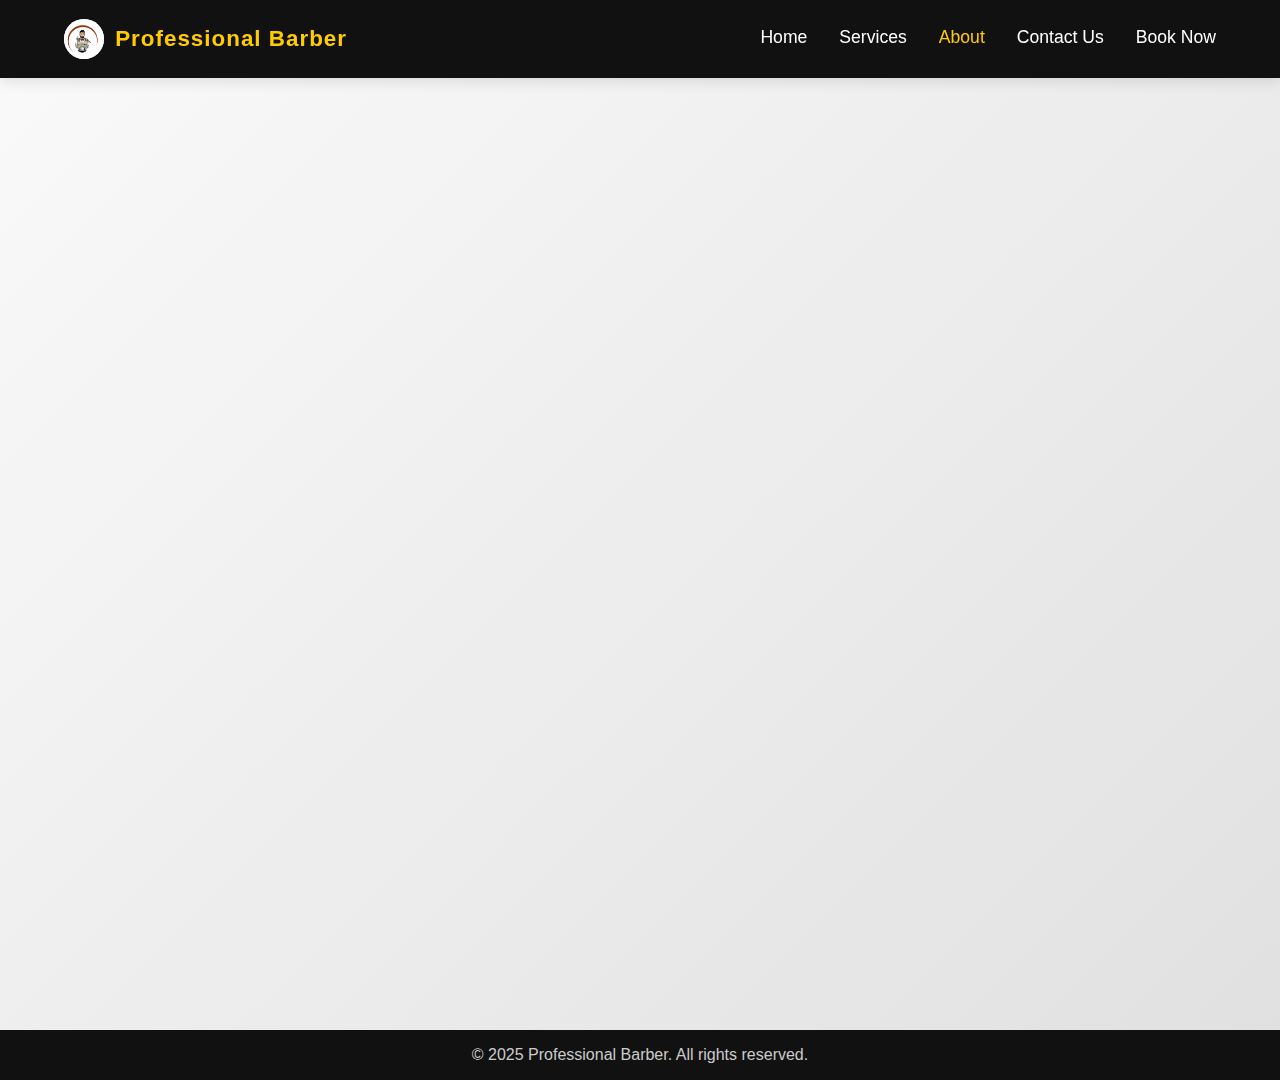
<file: about.html>
<!DOCTYPE html>
<html lang="en">
<head>
  <meta charset="UTF-8" />
  <meta name="viewport" content="width=device-width, initial-scale=1.0"/>
  <title>About Us - BarberX</title>
  <link rel="icon" href="Professional Barber Logo.jpg" type="image/x-icon" />
  <style>
    * {
      margin: 0;
      padding: 0;
      box-sizing: border-box;
    }

    body {
      font-family: 'Segoe UI', sans-serif;
      background: linear-gradient(135deg, #fafafa, #e0e0e0);
      color: #222;
      scroll-behavior: smooth;
      overflow-x: hidden;
    }

    a {
      text-decoration: none;
      color: inherit;
      transition: color 0.3s ease;
    }

    .header {
      background-color: #111;
      padding: 1.2rem 0;
      position: sticky;
      top: 0;
      z-index: 1000;
      box-shadow: 0 4px 12px rgba(0, 0, 0, 0.1);
      animation: fadeInDown 0.8s ease-out;
    }

    .header-content {
      max-width: 1200px;
      margin: 0 auto;
      padding: 0 1.5rem;
      display: flex;
      align-items: center;
      justify-content: space-between;
    }

    .logo-area {
      display: flex;
      align-items: center;
      gap: 0.7rem;
    }

    .logo {
      width: 40px;
      height: 40px;
      object-fit: contain;
      border-radius: 50%;
      background-color: white;
    }

    .brand-name {
      color: #ffcc00;
      font-size: 1.4rem;
      font-weight: 700;
      letter-spacing: 1px;
    }

    .nav-menu {
      display: flex;
      gap: 2rem;
    }

    .nav-menu a {
      color: white;
      font-size: 1.1rem;
      font-weight: 500;
      position: relative;
      padding-bottom: 4px;
    }

    .nav-menu a::after {
      content: '';
      position: absolute;
      bottom: -5px;
      left: 0;
      width: 0%;
      height: 2px;
      background-color: #ffcc00;
      transition: width 0.3s ease;
    }

    .nav-menu a:hover::after {
      width: 100%;
    }

    .nav-menu a:hover,
    .nav-menu a.active {
      color: #ffcc00;
    }

    .hamburger {
      position: fixed;
      top: 1rem;
      right: 1rem;
      background: none;
      border: none;
      font-size: 2rem;
      color: white;
      cursor: pointer;
      z-index: 1600;
      display: none;
    }

    .sidebar {
      position: fixed;
      top: 0;
      right: -250px;
      width: 250px;
      height: 100vh;
      background-color: #111;
      padding-top: 3rem;
      display: flex;
      flex-direction: column;
      gap: 1.5rem;
      transition: right 0.3s ease;
      z-index: 1500;
    }

    .sidebar.open {
      right: 0;
    }

    .sidebar a {
      color: white;
      padding: 1rem 2rem;
      font-size: 1.2rem;
      font-weight: 600;
    }

    .sidebar a:hover,
    .sidebar a.active {
      background-color: #ffcc00;
      color: #111;
    }

    @keyframes fadeInDown {
      from { opacity: 0; transform: translateY(-40px); }
      to { opacity: 1; transform: translateY(0); }
    }

    @keyframes slideInLeft {
      to { opacity: 1; transform: translateX(0); }
    }

    @keyframes slideInRight {
      to { opacity: 1; transform: translateX(0); }
    }

    .about-section {
      display: flex;
      flex-wrap: wrap;
      justify-content: center;
      align-items: center;
      padding: 5rem 2rem;
      gap: 3rem;
      max-width: 1200px;
      margin: 0 auto;
    }

    .about-text {
      flex: 1;
      min-width: 300px;
      background: rgba(255, 255, 255, 0.8);
      padding: 2rem;
      border-radius: 15px;
      box-shadow: 0 8px 20px rgba(0,0,0,0.08);
      animation: slideInLeft 1.2s forwards;
      opacity: 0;
      transform: translateX(-50px);
    }

    .about-text h2 {
      font-size: 2.5rem;
      margin-bottom: 1rem;
      color: #111;
    }

    .about-text p {
      line-height: 1.7;
      font-size: 1.1rem;
      margin-bottom: 1rem;
    }

    .about-image {
      flex: 1;
      min-width: 300px;
      text-align: center;
      animation: slideInRight 1.2s forwards;
      opacity: 0;
      transform: translateX(50px);
    }

    .about-image img {
      width: 100%;
      max-width: 500px;
      border-radius: 15px;
      transition: transform 0.3s ease, box-shadow 0.3s ease;
      box-shadow: 0 4px 16px rgba(0,0,0,0.1);
    }

    .about-image img:hover {
      transform: scale(1.03);
      box-shadow: 0 8px 30px rgba(0,0,0,0.15);
    }

    footer {
      background-color: #111;
      color: #ccc;
      text-align: center;
      padding: 1rem;
      margin-top: 4rem;
    }

    @media (max-width: 768px) {
      .nav-menu {
        display: none;
      }

      .hamburger {
        display: block;
      }

      .about-section {
        flex-direction: column;
        padding: 3rem 1rem;
      }

      .about-text, .about-image {
        animation: none;
        opacity: 1;
        transform: none;
      }
    }
  </style>
</head>
<body>

  <!-- Hamburger Button -->
  <button class="hamburger" aria-label="Toggle menu" aria-expanded="false">&#9776;</button>

  <!-- Sidebar -->
  <nav class="sidebar">
    <a href="homepage.html">Home</a>
    <a href="Services.html">Services</a>
    <a href="about.html" class="active">About</a>
    <a href="contact.html">Contact Us</a>
    <a href="Book A Service.html">Book Now</a>
  </nav>

  <!-- Header -->
  <header class="header">
    <div class="header-content">
      <div class="logo-area">
        <img src="Professional Barber Logo.jpg" alt="BarberX Logo" class="logo" />
        <span class="brand-name">Professional Barber</span>
      </div>
      <nav class="nav-menu">
        <a href="homepage.html">Home</a>
        <a href="Services.html">Services</a>
        <a href="about.html" class="active">About</a>
        <a href="contact.html">Contact Us</a>
        <a href="Book A Service.html">Book Now</a>
      </nav>
    </div>
  </header>

  <!-- About Section -->
  <section class="about-section">
    <div class="about-text">
      <h2>Who We Are</h2>
      <p><strong>Professional Barber</strong> is more than just grooming — it’s an experience. We blend creativity, craftsmanship, and culture to help you look and feel your best.</p>
      <p>Whether it's a classic gentleman’s cut, a trendy fade, or personalized beard styling — our skilled barbers listen, advise, and tailor your look to your lifestyle.</p>
      <p>Step into a space where tradition meets trend, and every cut tells a story of confidence, style, and individuality.</p>
    </div>
    <div class="about-image">
      <img src="Berber Style 5.jpg" alt="Barbershop interior" />
    </div>
  </section>

  <!-- Footer -->
  <footer>
    &copy; 2025 Professional Barber. All rights reserved.
  </footer>

  <!-- Sidebar Toggle Script -->
  <script>
    const hamburger = document.querySelector('.hamburger');
    const sidebar = document.querySelector('.sidebar');

    hamburger.addEventListener('click', () => {
      sidebar.classList.toggle('open');
      const isOpen = sidebar.classList.contains('open');
      hamburger.setAttribute('aria-expanded', isOpen);
    });
  </script>
</body>
</html>
</file>
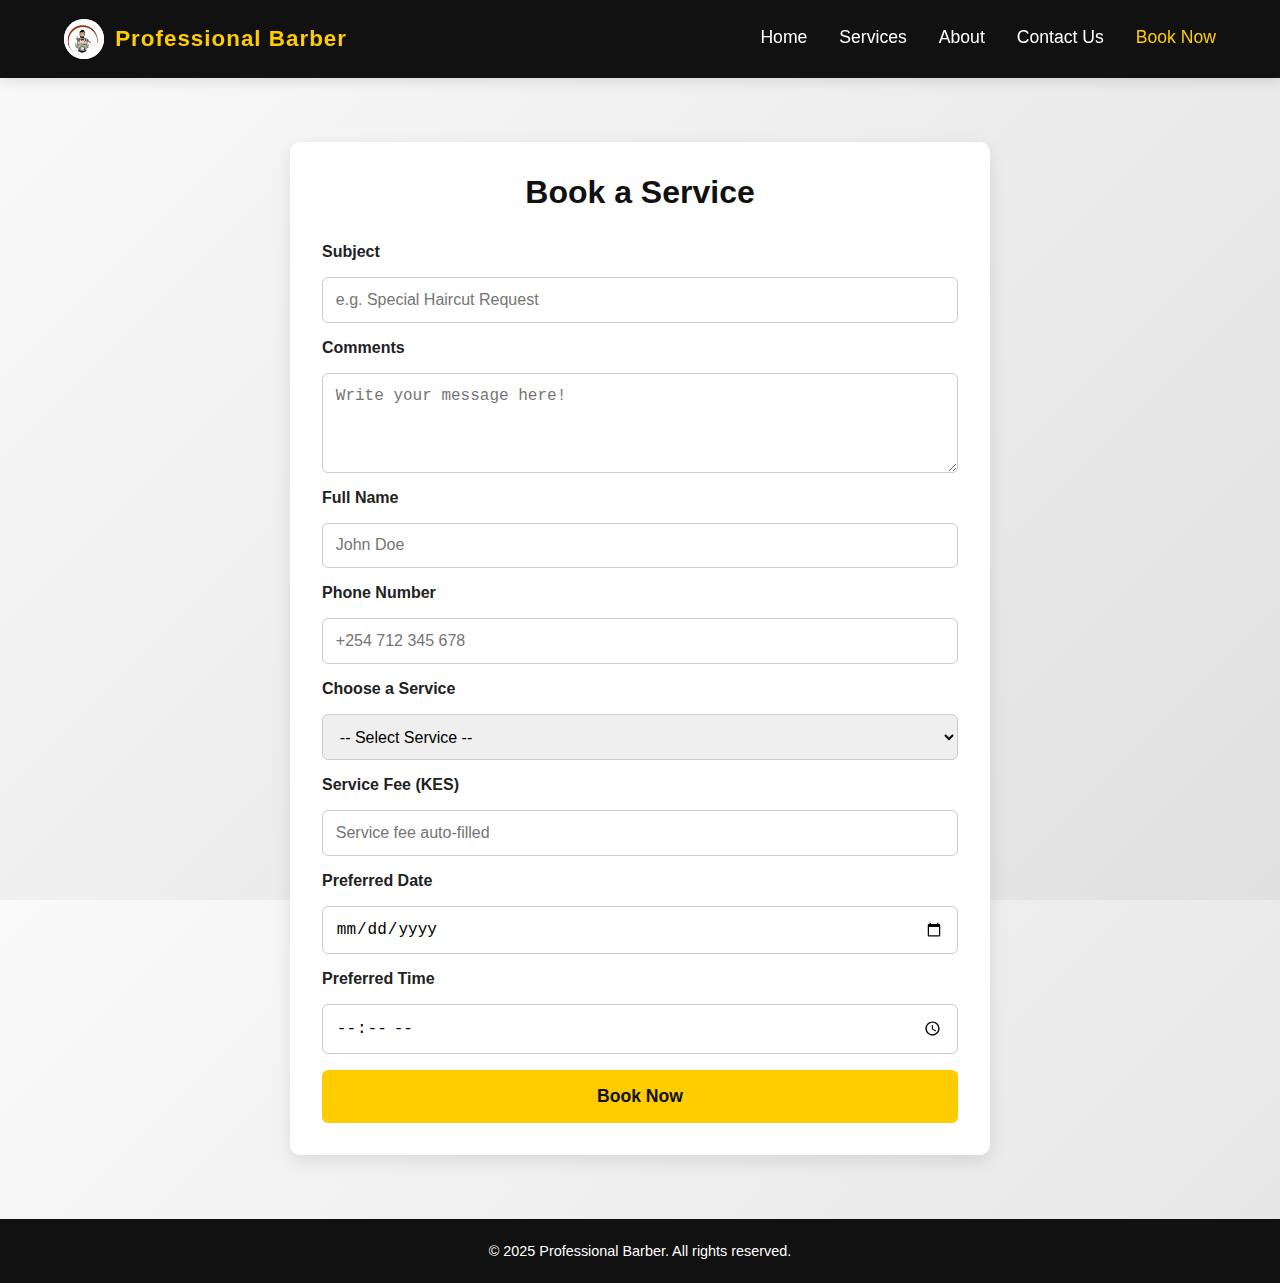
<file: Book A Service.html>
<!DOCTYPE html>
<html lang="en">
<head>
  <meta charset="UTF-8" />
  <meta name="viewport" content="width=device-width, initial-scale=1.0"/>
  <title>Book A Service - Proffessional Berber</title>
  <link rel="icon" href="Professional Barber Logo.jpg" type="image/x-icon" />
  <style>
    /* (styles are unchanged, keep all your existing styles here) */
    
    * {
      margin: 0;
      padding: 0;
      box-sizing: border-box;
    }

    html, body {
      height: 100%;
    }

    body {
      display: flex;
      flex-direction: column;
      min-height: 100vh;
      font-family: 'Segoe UI', sans-serif;
      background: linear-gradient(135deg, #fafafa, #e0e0e0);
      color: #222;
      scroll-behavior: smooth;
      overflow-x: hidden;
    }

    main {
      flex: 1;
    }

    a {
      text-decoration: none;
      color: inherit;
      transition: color 0.3s ease;
    }

    /* Header */
    .header {
      background-color: #111;
      padding: 1.2rem 0;
      position: sticky;
      top: 0;
      z-index: 1000;
      box-shadow: 0 4px 12px rgba(0, 0, 0, 0.1);
    }

    .header-content {
      max-width: 1200px;
      margin: 0 auto;
      padding: 0 1.5rem;
      display: flex;
      align-items: center;
      justify-content: space-between;
    }

    .logo-area {
      display: flex;
      align-items: center;
      gap: 0.7rem;
    }

    .logo {
      width: 40px;
      height: 40px;
      object-fit: contain;
      border-radius: 50%;
      background-color: white;
    }

    .brand-name {
      color: #ffcc00;
      font-size: 1.4rem;
      font-weight: 700;
      letter-spacing: 1px;
    }

    .nav-menu {
      display: flex;
      gap: 2rem;
    }

    .nav-menu a {
      color: white;
      font-size: 1.1rem;
      font-weight: 500;
      position: relative;
      padding-bottom: 4px;
    }

    .nav-menu a::after {
      content: '';
      position: absolute;
      bottom: -5px;
      left: 0;
      width: 0%;
      height: 2px;
      background-color: #ffcc00;
      transition: width 0.3s ease;
    }

    .nav-menu a:hover::after {
      width: 100%;
    }

    .nav-menu a:hover,
    .nav-menu a.active {
      color: #ffcc00;
    }

    /* Hamburger */
    .hamburger {
      position: fixed;
      top: 1rem;
      right: 1rem;
      background: none;
      border: none;
      font-size: 2rem;
      color: white;
      cursor: pointer;
      z-index: 1600;
      display: none;
    }

    .sidebar {
      position: fixed;
      top: 0;
      right: -250px;
      width: 160px;
      height: 27.9vh;
      background-color: #111;
      padding-top: 5rem;
      padding-left: 1.5rem;
      display: flex;
      flex-direction: column;
      gap: 1.0rem;
      transition: right 0.3s ease;
      z-index: 1500;
    }

    .sidebar a {
      color: white;
      font-weight: 600;
    }

    .sidebar a:hover,
    .sidebar a.active {
      background-color: #ffcc00;
      color: #111;
    }

    .sidebar.open {
      right: 0;
    }

    @media (max-width: 768px) {
      .nav-menu {
        display: none;
      }

      .hamburger {
        display: block;
      }

      .header-content {
        justify-content: space-between;
      }
    }

    .booking-section {
      max-width: 700px;
      margin: 4rem auto;
      background: white;
      padding: 2rem;
      border-radius: 10px;
      box-shadow: 0 6px 18px rgba(0, 0, 0, 0.1);
    }

    .booking-section h2 {
      color: #111;
      text-align: center;
      margin-bottom: 2rem;
      font-size: 2rem;
    }

    .booking-form {
      display: flex;
      flex-direction: column;
      gap: 1rem;
    }

    .booking-form label {
      font-weight: 600;
    }

    .booking-form input,
    .booking-form select,
    .booking-form textarea {
      padding: 0.8rem;
      border-radius: 6px;
      border: 1px solid #ccc;
      font-size: 1rem;
    }

    .booking-form button {
      background-color: #ffcc00;
      color: #111;
      padding: 1rem;
      border: none;
      border-radius: 6px;
      font-size: 1.1rem;
      cursor: pointer;
      font-weight: 600;
      transition: background-color 0.3s ease;
    }

    .booking-form button:hover {
      background-color: #e6b800;
    }

    footer {
      text-align: center;
      padding: 1.5rem;
      font-size: 0.9rem;
      color: #fff;
      background: #111;
      margin-top: auto;
    }
  
    /* ... (all styles from your original file go here) ... */
  </style>
</head>
<body>

  <!-- Hamburger -->
  <button class="hamburger" aria-label="Toggle menu" aria-expanded="false">&#9776;</button>

  <!-- Sidebar -->
  <nav class="sidebar">
    <a href="homepage.html">Home</a>
    <a href="Services.html">Services</a>
    <a href="about.html">About</a>
    <a href="contact.html">Contact Us</a>
    <a href="Book A Service.html" class="active">Book Now</a>
  </nav>

  <!-- Header -->
  <header class="header">
    <div class="header-content">
      <div class="logo-area">
        <img src="Professional Barber Logo.jpg" alt="BarberX Logo" class="logo" />
        <span class="brand-name">Professional Barber</span>
      </div>
      <nav class="nav-menu">
        <a href="homepage.html">Home</a>
        <a href="Services.html">Services</a>
        <a href="about.html">About</a>
        <a href="contact.html">Contact Us</a>
        <a href="Book A Service.html" class="active">Book Now</a>
      </nav>
    </div>
  </header>

  <!-- Main -->
  <main>
    <section class="booking-section">
      <h2>Book a Service</h2>
      <form onsubmit="sendToWhatsApp(); return false;" class="booking-form">
        <label for="heading">Subject</label>
        <input type="text" id="heading" name="heading" required placeholder="e.g. Special Haircut Request">

        <label for="comments">Comments</label>
        <textarea id="comments" name="comments" rows="4" placeholder="Write your message here!"></textarea>

        <label for="name">Full Name</label>
        <input type="text" id="name" name="name" required placeholder="John Doe">

        <label for="phone">Phone Number</label>
        <input type="tel" id="phone" name="phone" required placeholder="+254 712 345 678">

        <label for="service">Choose a Service</label>
        <select id="service" name="service" required>
          <option value="">-- Select Service --</option>
          <option value="Shaving and shapping">Shaving and shapping</option>
          <option value="Beards styles and lining">Beards styles and lining</option>
          <option value="Just for shape and hairline">Just for shape and hairline</option>
          <option value="Hair drawing designs">Hair drawing designs</option>
          <option value="Haircut wíth dyé">Haircut wíth dyé</option>
          <option value="Haircut/beard and combo">Haircut/beard and combo</option>
          <option value="Head shaving professionally">Head shaving professionally</option>
          <option value="Home service 1h">Home service 1h</option>
          <option value="Haircut for kids under 10ys">Haircut for kids under 10ys</option>
          <option value="Haircut for kids above 10ys">Haircut for kids above 10ys</option>
          <option value="Haircut (basic & fade)">Haircut (basic & fade)</option>
          <option value="Shampoo for Locks">Shampoo for Locks</option>
          <option value="Relocking interlocking">Relocking interlocking</option>
          <option value="Locks and relock for kids">Locks and relock for kids</option>
          <option value="Shampoo blow dry box braids">Shampoo blow dry box braids</option>
          <option value="Unlock dreads">Unlock dreads</option>
          <option value="Relaxer/short hair and shaving">Relaxer/short hair and shaving</option>
          <option value="Relaxer short hair">Relaxer short hair</option>
          <option value="Relaxer long hair">Relaxer long hair</option>
          <option value="Relaxer medium hair">Relaxer medium hair</option>
          <option value="Perm short hair">Perm short hair</option>
          <option value="Perm long hair">Perm long hair</option>
          <option value="Scrubbing">Scrubbing</option>
          <option value="Super taper fades">Super taper fades</option>
          <option value="Hair coloring">Hair coloring</option>
          <option value="Eyebrows shipping">Eyebrows shipping</option>
          <option value="Waves">Waves</option>
          <option value="Beards styles and dyeing">Beards styles and dyeing</option>
        </select>

        <label for="fee">Service Fee (KES)</label>
        <input type="text" id="fee" name="fee" readonly placeholder="Service fee auto-filled" />

        <label for="date">Preferred Date</label>
        <input type="date" id="date" name="date" required>

        <label for="time">Preferred Time</label>
        <input type="time" id="time" name="time" required>

        <button type="submit">Book Now</button>
      </form>
    </section>
  </main>

  <!-- Footer -->
  <footer>
    &copy; 2025 Professional Barber. All rights reserved.
  </footer>

  <!-- Script -->
  <script>
    const servicePrices = {
      "Shaving and shapping": 200,
      "Beards styles and lining": 150,
      "Just for shape and hairline": 100,
      "Hair drawing designs": 300,
      "Haircut wíth dyé": 450,
      "Haircut/beard and combo": 250,
      "Head shaving professionally": 200,
      "Home service 1h": 300,
      "Haircut for kids under 10ys": 70,
      "Haircut for kids above 10ys": 100,
      "Haircut (basic & fade)": 200,
      "Shampoo for Locks": 150,
      "Relocking interlocking": 1000,
      "Locks and relock for kids": 500,
      "Shampoo blow dry box braids": 2000,
      "Unlock dreads": 500,
      "Relaxer/short hair and shaving": 450,
      "Relaxer short hair": 300,
      "Relaxer long hair": 600,
      "Relaxer medium hair": 450,
      "Perm short hair": 500,
      "Perm long hair": 700,
      "Scrubbing": 200,
      "Super taper fades": 250,
      "Hair coloring": 250,
      "Eyebrows shipping": 100,
      "Waves": 1000,
      "Beards styles and dyeing": 350
    };

    const serviceSelect = document.getElementById('service');
    const feeInput = document.getElementById('fee');

    serviceSelect.addEventListener('change', () => {
      const selected = serviceSelect.value;
      feeInput.value = servicePrices[selected] ? `${servicePrices[selected]} KES` : '';
    });

    function sendToWhatsApp() {
      // Collect & clean values (no emojis, no pre-encoded %0A)
      const subject = document.getElementById('heading').value.trim();
      const comments = (document.getElementById('comments').value || '').trim() || 'N/A';
      const name = document.getElementById('name').value.trim();
      const phone = document.getElementById('phone').value.trim();
      const service = document.getElementById('service').value.trim();
      const fee = (document.getElementById('fee').value || '').trim() || 'To be confirmed';
      const date = document.getElementById('date').value;
      const time = document.getElementById('time').value;

      // Build plain text with real newlines (\n), then encode ONCE
      const message =
        'New Booking Request' + '\n\n' +
        'Subject:\n' + subject + '\n' +
        'Name:\n' + name + '\n' +
        'Phone:\n' + phone + '\n' +
        'Service:\n' + service + '\n' +
        'Fee:\n' + fee + '\n' +
        'Preferred Date:\n' + date + '\n' +
        'Preferred Time:\n' + time + '\n' +
        'Comments:\n' + comments;

      const whatsappNumber = '254708733371'; // recipient (no +)
      const whatsappURL = 'https://wa.me/' + whatsappNumber + '?text=' + encodeURIComponent(message);

      // Open WhatsApp without showing %0A or � in the chat
      window.open(whatsappURL, '_blank');
    }
  </script>
</body>
</html>
</file>
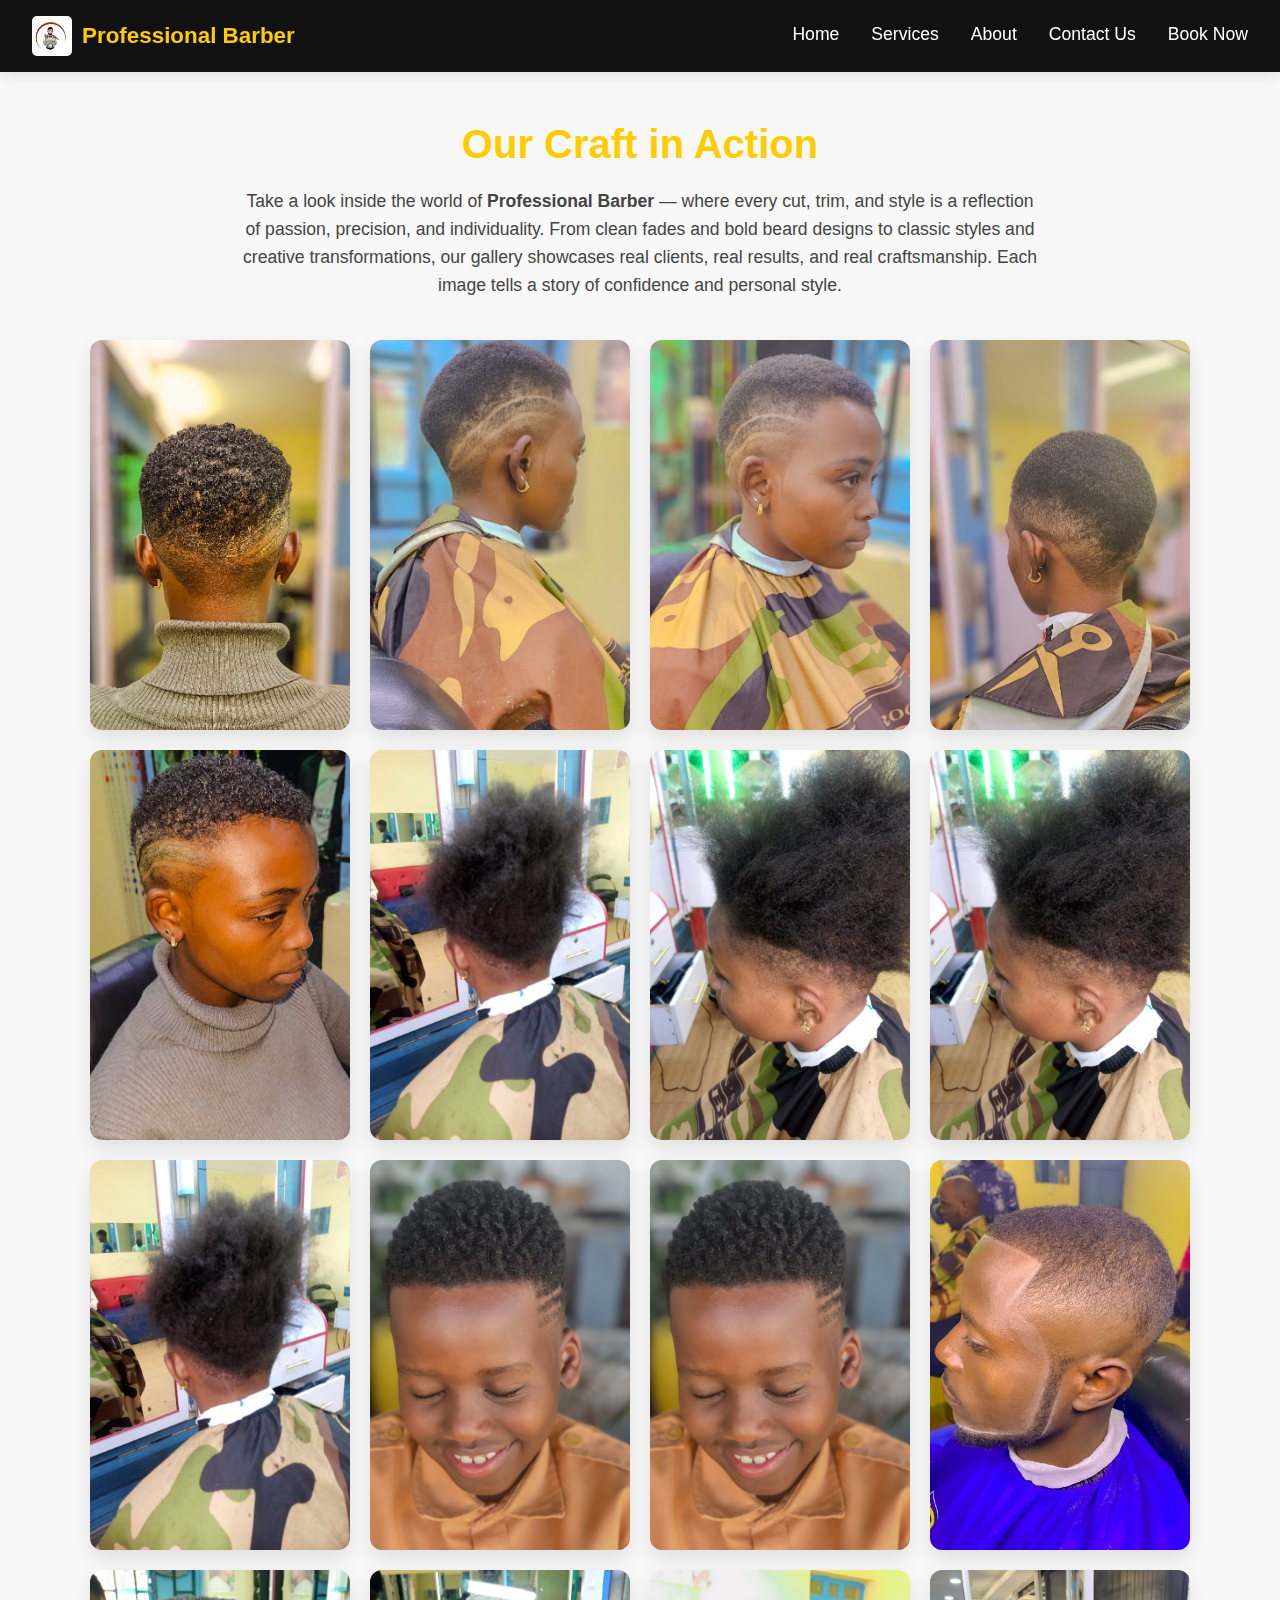
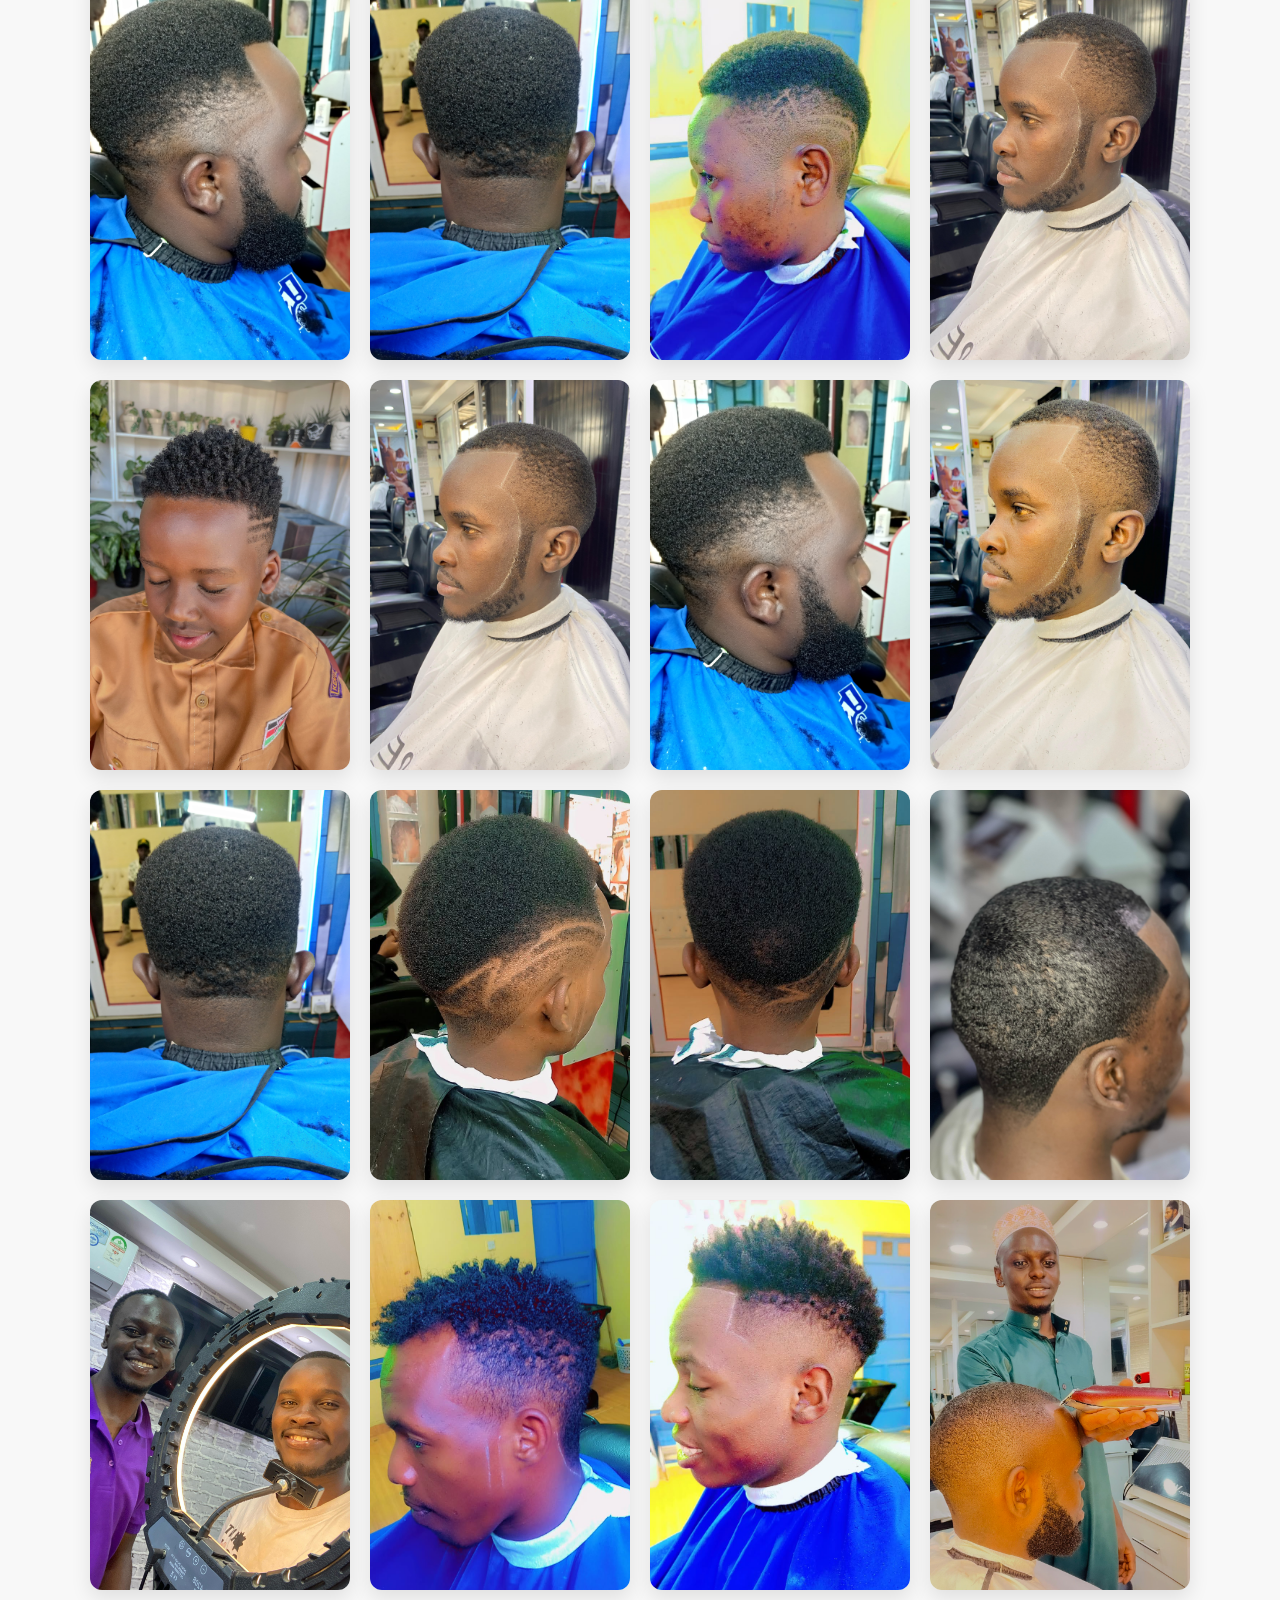
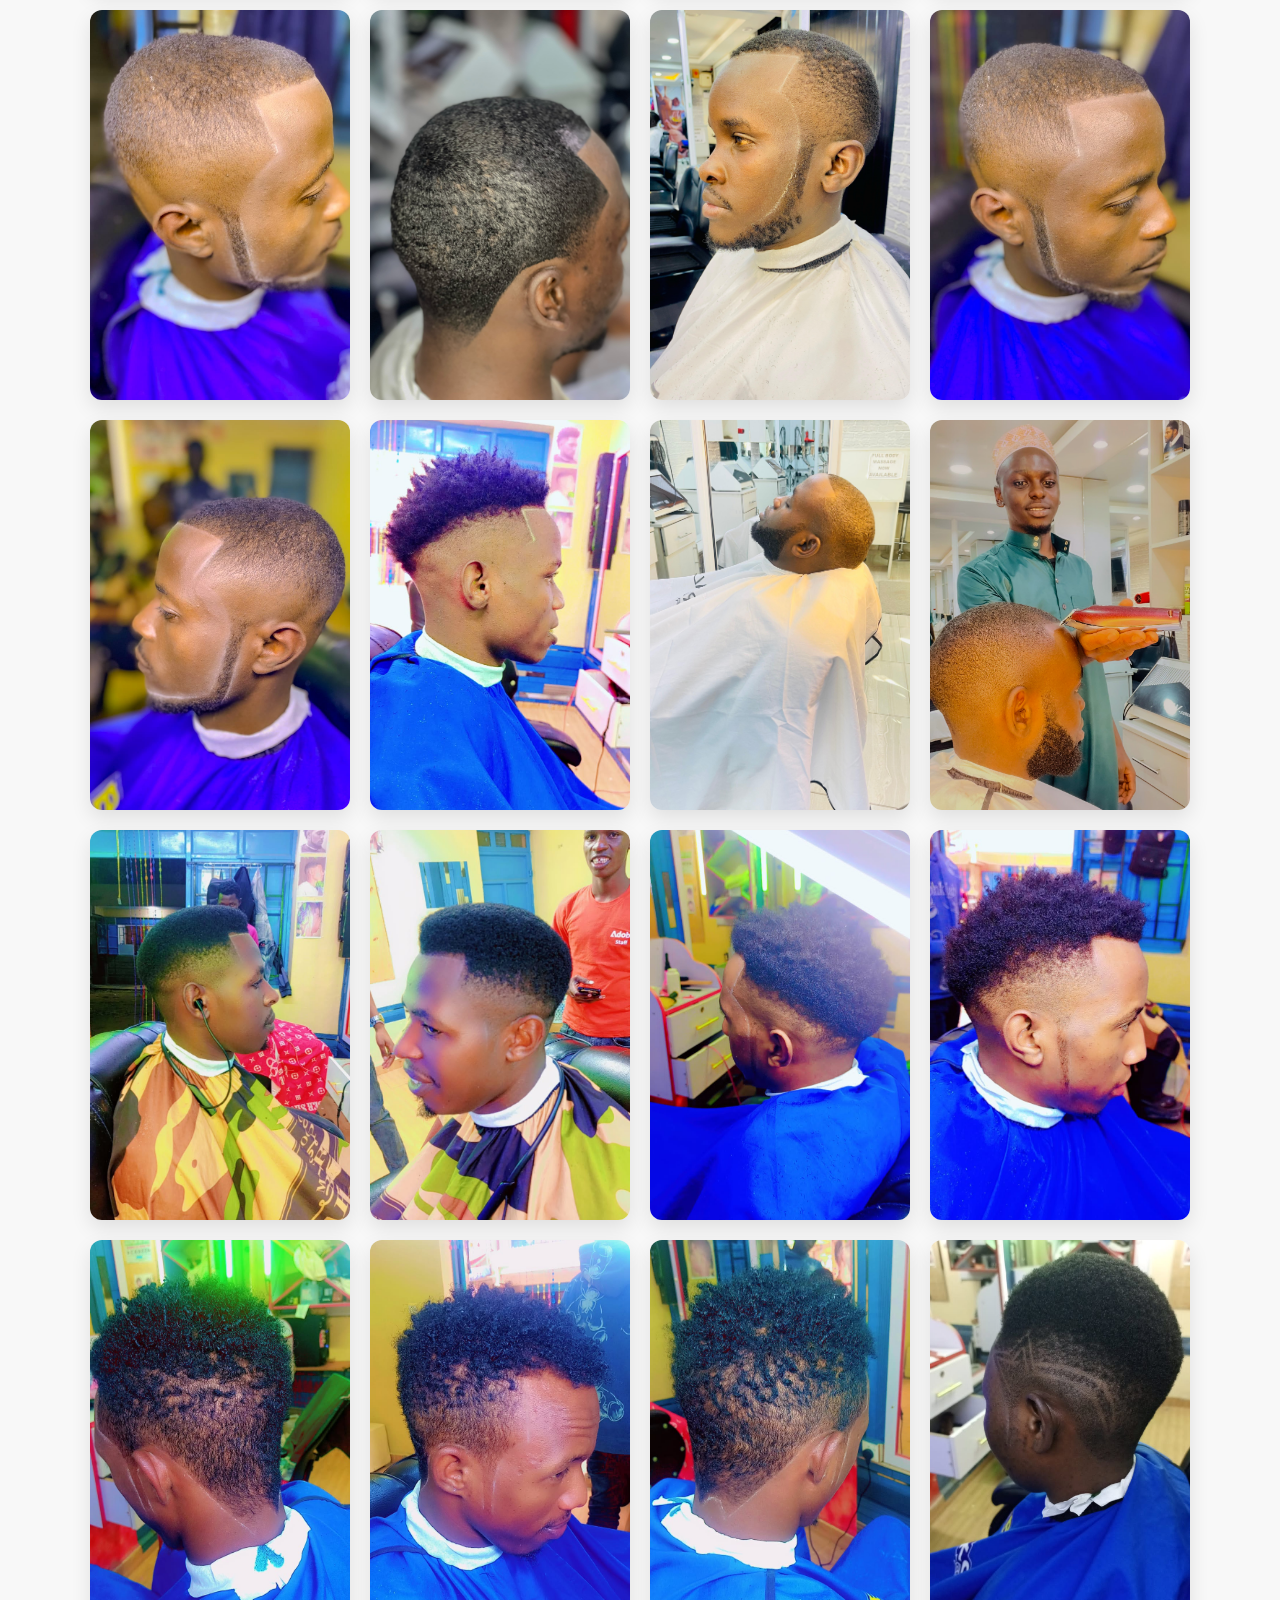
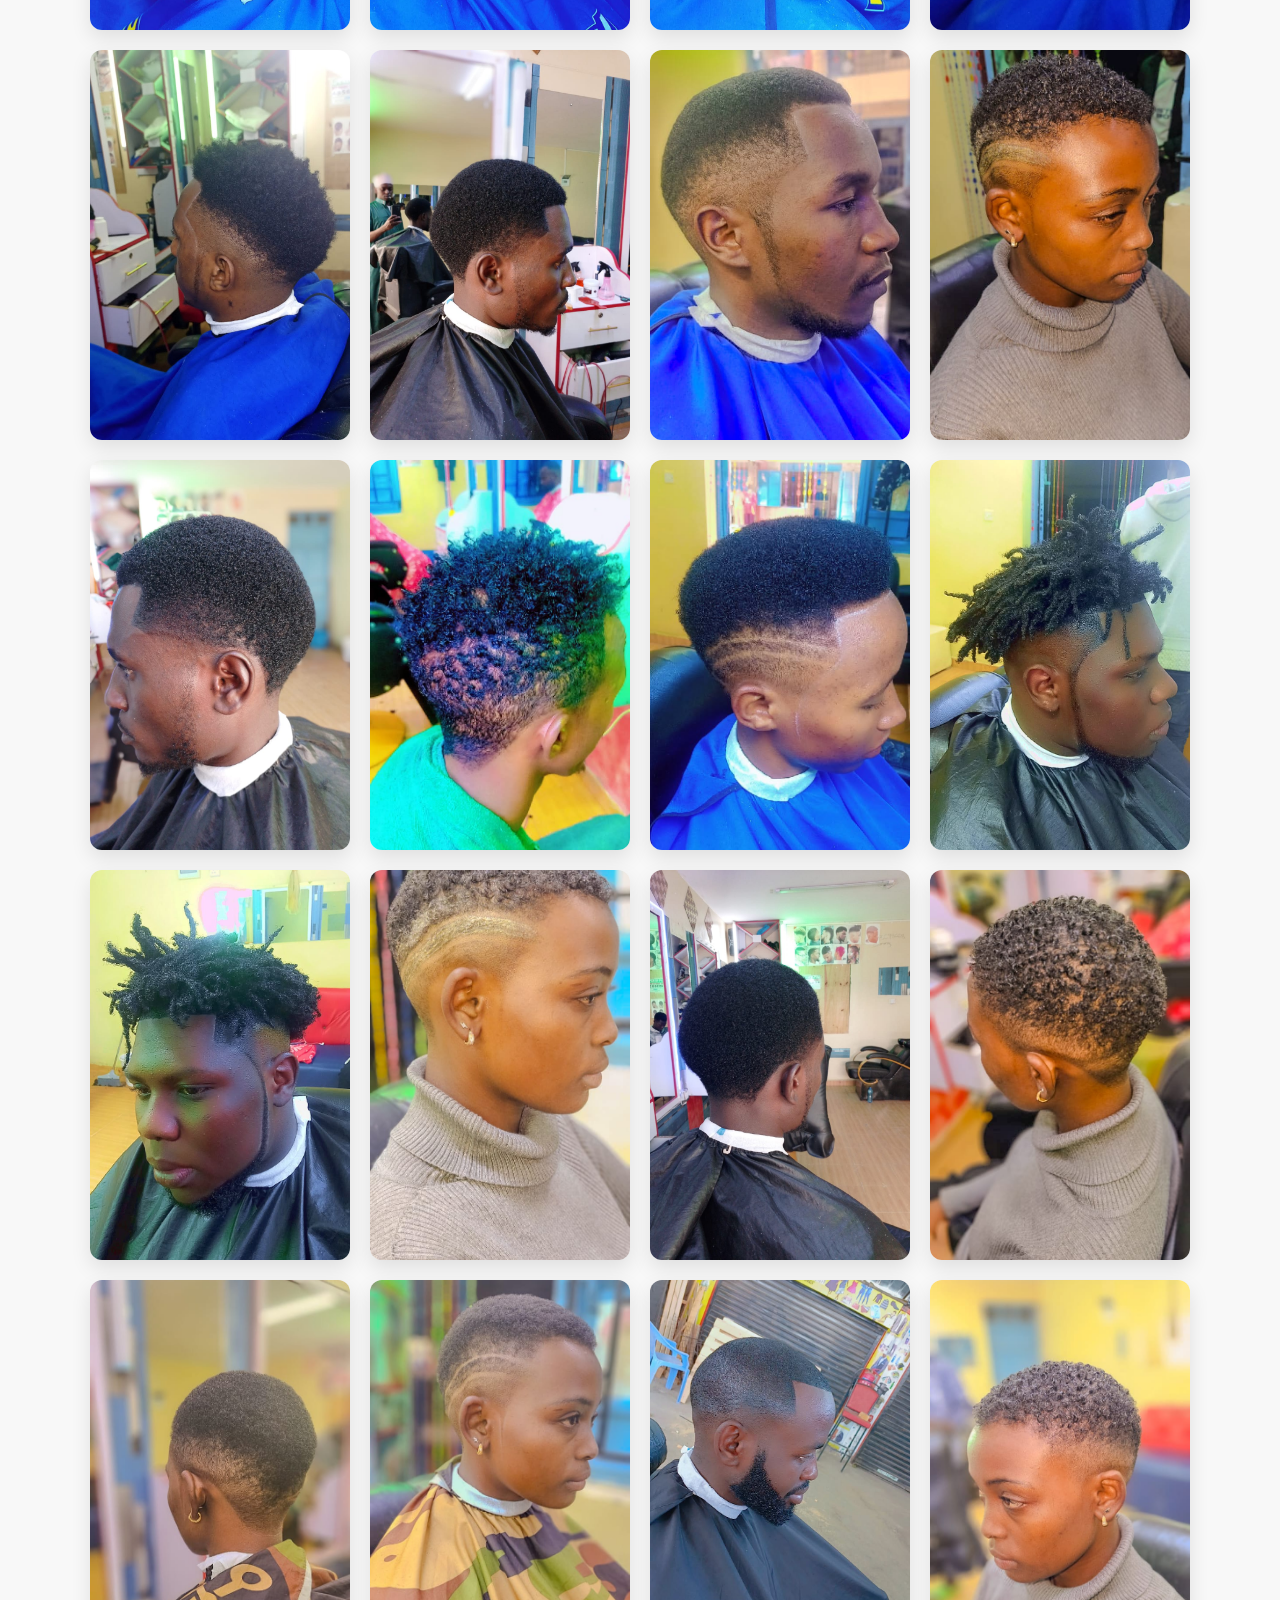
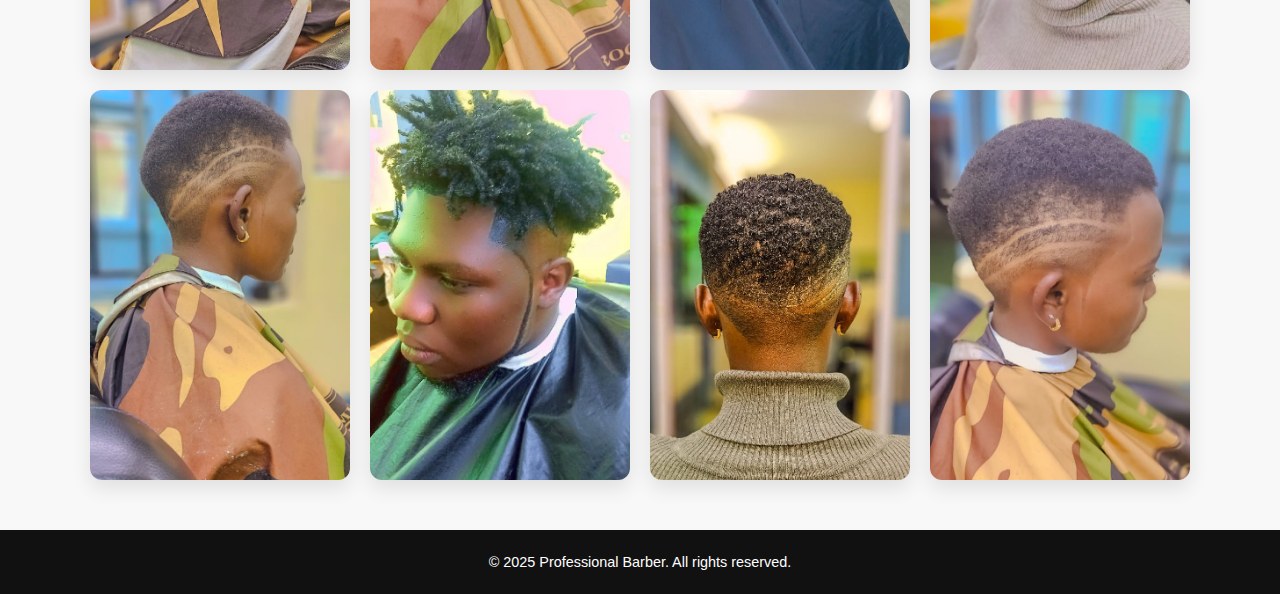
<file: gallery.html>
<!DOCTYPE html>
<html lang="en">
<head>
  <meta charset="UTF-8" />
  <meta name="viewport" content="width=device-width, initial-scale=1.0"/>
  <title>Gallery - BarberX</title>
  <link rel="icon" href="Professional Barber Logo.jpg" type="image/x-icon" />
  <style>
    * {
      margin: 0;
      padding: 0;
      box-sizing: border-box;
    }

    body {
      font-family: 'Segoe UI', sans-serif;
      background: linear-gradient(135deg, #fafafa, #e0e0e0);
      color: #222;
      scroll-behavior: smooth;
      overflow-x: hidden;
    }

    a {
      text-decoration: none;
      color: inherit;
      transition: color 0.3s ease;
    }

    .header {
      background-color: #111;
      padding: 1rem 2rem;
      position: sticky;
      top: 0;
      z-index: 1000;
      box-shadow: 0 4px 12px rgba(0, 0, 0, 0.1);
      display: flex;
      align-items: center;
      justify-content: space-between;
      
    }

    .brand {
      display: flex;
      align-items: center;
      gap: 10px;
    }

    .brand img {
      height: 40px;
      width: auto;
      border-radius: 5px;
    }

    .brand span {
      color:  #ffcc00;
      font-size: 1.4rem;
      font-weight: bold;
    }

    .nav-menu {
      display: flex;
      gap: 2rem;
    }

    .nav-menu a {
      color: white;
      font-size: 1.1rem;
      font-weight: 500;
      position: relative;
      padding-bottom: 4px;
    }

    .nav-menu a::after {
      content: '';
      position: absolute;
      bottom: -5px;
      left: 0;
      width: 0%;
      height: 2px;
      background-color: #ffcc00;
      transition: width 0.3s ease;
    }

    .nav-menu a:hover::after {
      width: 100%;
    }

    .nav-menu a:hover,
    .nav-menu a.active {
      color: #ffcc00;
    }

    .hamburger {
      position: fixed;
      top: 1rem;
      right: 1rem;
      background: none;
      border: none;
      font-size: 2rem;
      color: white;
      cursor: pointer;
      z-index: 1600;
      display: none;
    }

    .sidebar {
      position: fixed;
      top: 0;
      right: -250px;
      width: 130px;
      height: 37vh;
      background-color: #111;
      padding-top: 5rem;
      padding-left: 1.5rem;
      display: flex;
      flex-direction: column;
      gap: 1.0rem;
      transition: right 0.3s ease;
      z-index: 1500;
    }

    .sidebar.open {
      right: 0;
    }

    .sidebar a {
      color: white;
      font-weight: 600;
    }
    .sidebar a:hover,
    .sidebar a.active {
      background-color: #ffcc00;
      color: #111;
    }

    .gallery-section {
      padding: 50px 30px;
      background: #f8f8f8;
      text-align: center;
    }

    .gallery-section h2 {
      font-size: 2.5rem;
      margin-bottom: 20px;
      color: #ffcc00;
    }

    .gallery-section p {
      max-width: 800px;
      margin: 0 auto 40px auto;
      font-size: 1.1rem;
      color: #444;
      line-height: 1.6;
    }

    .gallery {
      display: grid;
      grid-template-columns: repeat(auto-fit, minmax(250px, 1fr));
      gap: 20px;
      max-width: 1100px;
      margin: 0 auto;
    }

    .gallery img {
      width: 100%;
      height: 390px;
      object-fit: cover;
      border-radius: 12px;
      box-shadow: 0 8px 20px rgba(0, 0, 0, 0.1);
      transition: transform 0.6s ease, box-shadow 0.3s ease;
    }

    .gallery img:hover {
      transform: scale(1.05);
      box-shadow: 0 12px 30px rgba(0, 0, 0, 0.2);
    }

    footer {
      background-color: #111;
      color: white;
      text-align: center;
      padding: 1.5rem 0;
      font-size: 0.9rem;
    }

    @media (max-width: 768px) {
      .nav-menu {
        display: none;
      }

      .hamburger {
        display: block;
      }
    }
  </style>
</head>
<body>

  <button class="hamburger" aria-label="Toggle menu" aria-expanded="false">&#9776;</button>

  <nav class="sidebar">
    <a href="homepage.html">Home</a>
    <a href="Services.html">Services</a>
    <a href="about.html">About</a>
    <a href="contact.html">Contact Us</a>
    <a href="Book A Service.html">Book Now</a>
    <a href="gallery.html" class="active">Gallery</a>
  </nav>

  <header class="header">
    <div class="brand">
      <img src="Professional Barber Logo.jpg" alt="Professional Barber Logo" />
      <span>Professional Barber</span>
    </div>
    <nav class="nav-menu">
      <a href="homepage.html">Home</a>
      <a href="Services.html">Services</a>
      <a href="about.html">About</a>
      <a href="contact.html">Contact Us</a>
      <a href="Book A Service.html">Book Now</a>
    </nav>
  </header>

  <section class="gallery-section">
    <h2>Our Craft in Action</h2>
    <p>
      Take a look inside the world of <strong>Professional Barber</strong> — where every cut, trim, and style 
      is a reflection of passion, precision, and individuality. From clean fades and bold beard designs 
      to classic styles and creative transformations, our gallery showcases real clients, real results, 
      and real craftsmanship. Each image tells a story of confidence and personal style.
    </p>
    <div class="gallery">
      <img src="Berber Style 1.jpg" alt="Style 1">
      <img src="Berber Style 2.jpg" alt="Style 2">
      <img src="Berber Style 3.jpg" alt="Style 3">
      <img src="Berber Style 4.jpg" alt="Style 4">
      <img src="Berber Style 5.jpg" alt="Style 5">
      <img src="Berber Style 6.jpg" alt="Style 6">
      <img src="Berber Style 8.jpg" alt="Style 8">
      <img src="Berber Style 9.jpg" alt="Style 9">
      <img src="Berber Style 10.jpg" alt="Style 10">
      <img src="Berber Style 11.jpg" alt="Style 11">
      <img src="Berber Style 12.jpg" alt="Style 12">
      <img src="Berber Style 13.jpg" alt="Style 13">
      <img src="Berber Style 14.jpg" alt="Style 14">
      <img src="Berber Style 15.jpg" alt="Style 15">
      <img src="Berber Style 16.jpg" alt="Style 16">
      <img src="Berber Style 17.jpg" alt="Style 17">
      <img src="Berber Style 18.jpg" alt="Style 18">
      <img src="Berber Style 19.jpg" alt="Style 19">
      <img src="Berber Style 20.jpg" alt="Style 20">
      <img src="Berber Style 21.jpg" alt="Style 21">
      <img src="Berber Style 22.jpg" alt="Style 22">
      <img src="Berber Style 23.jpg" alt="Style 23">
      <img src="Berber Style 24.jpg" alt="Style 24">
      <img src="Berber Style 25.jpg" alt="Style 25">
      <img src="Berber Style 26.jpg" alt="Style 26">
      <img src="Berber Style 27.jpg" alt="Style 27">
      <img src="Berber Style 28.jpg" alt="Style 28">
      <img src="Berber Style 29.jpg" alt="Style 29">
      <img src="Berber Style 30.jpg" alt="Style 30">
      <img src="Berber Style 31.jpg" alt="Style 31">
      <img src="Berber Style 32.jpg" alt="Style 32">
      <img src="Berber Style 33.jpg" alt="Style 33">
      <img src="Berber Style 34.jpg" alt="Style 34">
      <img src="Berber Style 35.jpg" alt="Style 35">
      <img src="Berber Style 36.jpg" alt="Style 36">
      <img src="Berber Style 37.jpg" alt="Style 37">
      <img src="Berber Style 38.jpg" alt="Style 38">
      <img src="Berber Style 39.jpg" alt="Style 39">
      <img src="Berber Style 40.jpg" alt="Style 40">
      <img src="Berber Style 43.jpg" alt="Style 42">
      <img src="Berber Style 44.jpg" alt="Style 43">
      <img src="Berber Style 46.jpg" alt="Style 46">
      <img src="Berber Style 47.jpg" alt="Style 47">  
      <img src="Berber Style 48.jpg" alt="Style 48">
      <img src="Berber Style 49.jpg" alt="Style 49">
      <img src="Berber Style 50.jpg" alt="Style 50">
      <img src="Berber Style 51.jpg" alt="Style 51">
      <img src="Berber Style 52.jpg" alt="Style 52">
      <img src="Berber Style 53.jpg" alt="Style 53">
      <img src="Berber Style 54.jpg" alt="Style 54">
      <img src="Berber Style 55.jpg" alt="Style 55">
      <img src="Berber Style 56.jpg" alt="Style 56">
      <img src="Berber Style 57.jpg" alt="Style 57">
      <img src="Berber Style 58.jpg" alt="Style 58">
      <img src="Berber Style 59.jpg" alt="Style 59">
      <img src="Berber Style 60.jpg" alt="Style 60">
      <img src="Berber Style 61.jpg" alt="Style 61">
      <img src="Berber Style 62.jpg" alt="Style 62">
      <img src="Berber Style 63.jpg" alt="Style 63">
      <img src="Berber Style 64.jpg" alt="Style 64">
      <img src="Berber Style 65.jpg" alt="Style 65">
      <img src="Berber Style 66.jpg" alt="Style 66">
      <img src="Berber Style 67.jpg" alt="Style 67">
      <img src="Ber Style 62.jpg" alt="Style 62">
    </div>
  </section>

  <footer>
    &copy; 2025 Professional Barber. All rights reserved.
  </footer>

  <script>
    const hamburger = document.querySelector('.hamburger');
    const sidebar = document.querySelector('.sidebar');
    hamburger.addEventListener('click', () => {
      sidebar.classList.toggle('open');
      const expanded = hamburger.getAttribute('aria-expanded') === 'true';
      hamburger.setAttribute('aria-expanded', String(!expanded));
    });
  </script>

</body>
</html>
</file>
